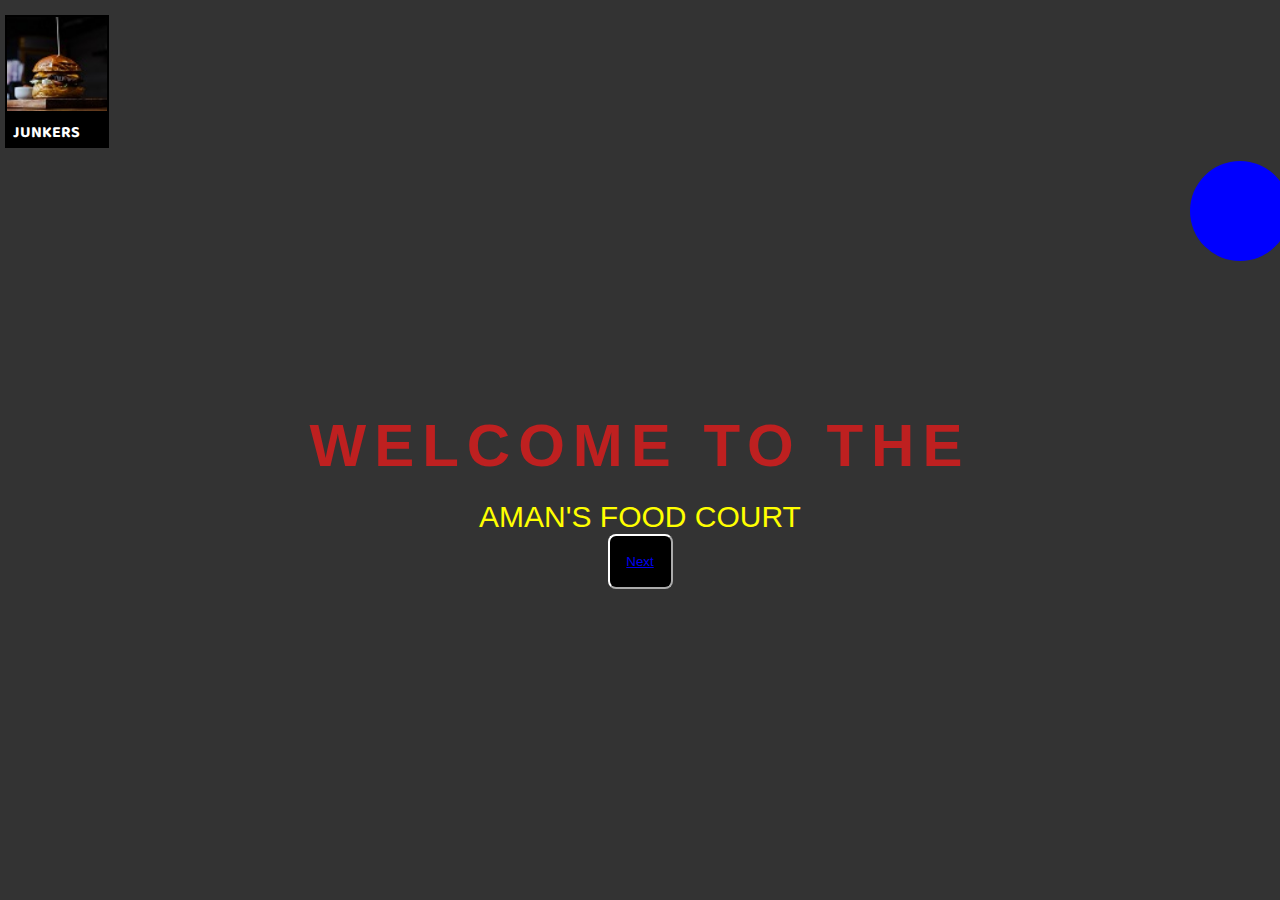
<file: index.html>
<!DOCTYPE html>
<html lang="en">
<head>
    <meta charset="UTF-8">
    <meta name="viewport" content="width=device-width, initial-scale=1.0">
    <link rel="stylesheet" href="css/index.css">
    <link href="https://fonts.googleapis.com/css?family=Baloo+Bhai+2&display=swap" rel="stylesheet">
    <link href="https://fonts.googleapis.com/css?family=Merriweather&display=swap" rel="stylesheet">
    
    <title>Welcome</title>
</head>
<body> <div class="left">
    <img src="../img2/logo.jpg">
         &nbsp; JUNKERS
</div>
   <div class="container">
           
           <div class="box"></div> 
           <span id="text1">Welcome To The</span>
           <span id="text2">Aman's Food Court</span>

           <button class="btn"><a href="food1.html" target="_blank">Next</a></button>
       
   </div>

</body>
</html>
</file>
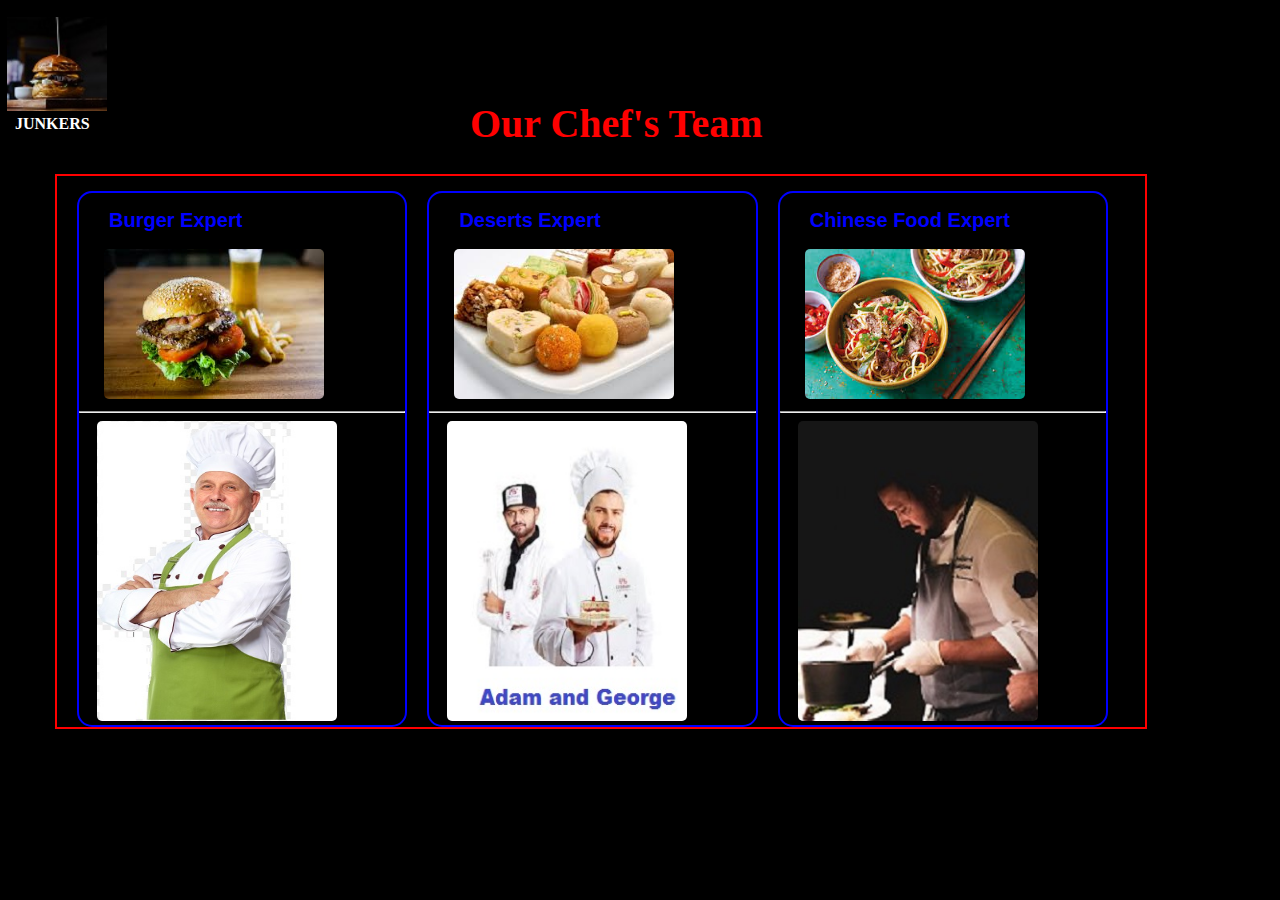
<file: chef.html>
<!DOCTYPE html>
<html lang="en">
<head>
    <meta charset="UTF-8">
    <meta name="viewport" content="width=device-width, initial-scale=1.0">
    <link rel="stylesheet"  href="css/chef.css">
    
    <title>Most Important Team Members</title>
</head>
<body>
    <div class="left">
        <img src="../img2/logo.jpg">
             &nbsp; JUNKERS
    </div>
    
    <h1>Our Chef's Team</h1>
    
    <div class="container">
        
        <div class="box">
            <h2>Burger Expert</h2>
                <img src="../img2/burger.jpg">
                <hr>
                <div class="sec">
                    <img  src="../img2/f30.jpg">
                </div>
        </div>
        <div class="box">
            <h2>Deserts Expert</h2>
                <img src="../img2/desers.jpg">
                <hr>
                <div class="sec">
                <img  src="../img2/f21.jpg">
            </div>
        </div>
        <div class="box">
            <h2>Chinese Food Expert</h2>
                <img src="../img2/noodles1.jpg">
               <hr>
               <div class="sec">
                <img  src="../img2/f34.jpg">
            </div>
        </div>
    </div>
</body>
</html>
</file>
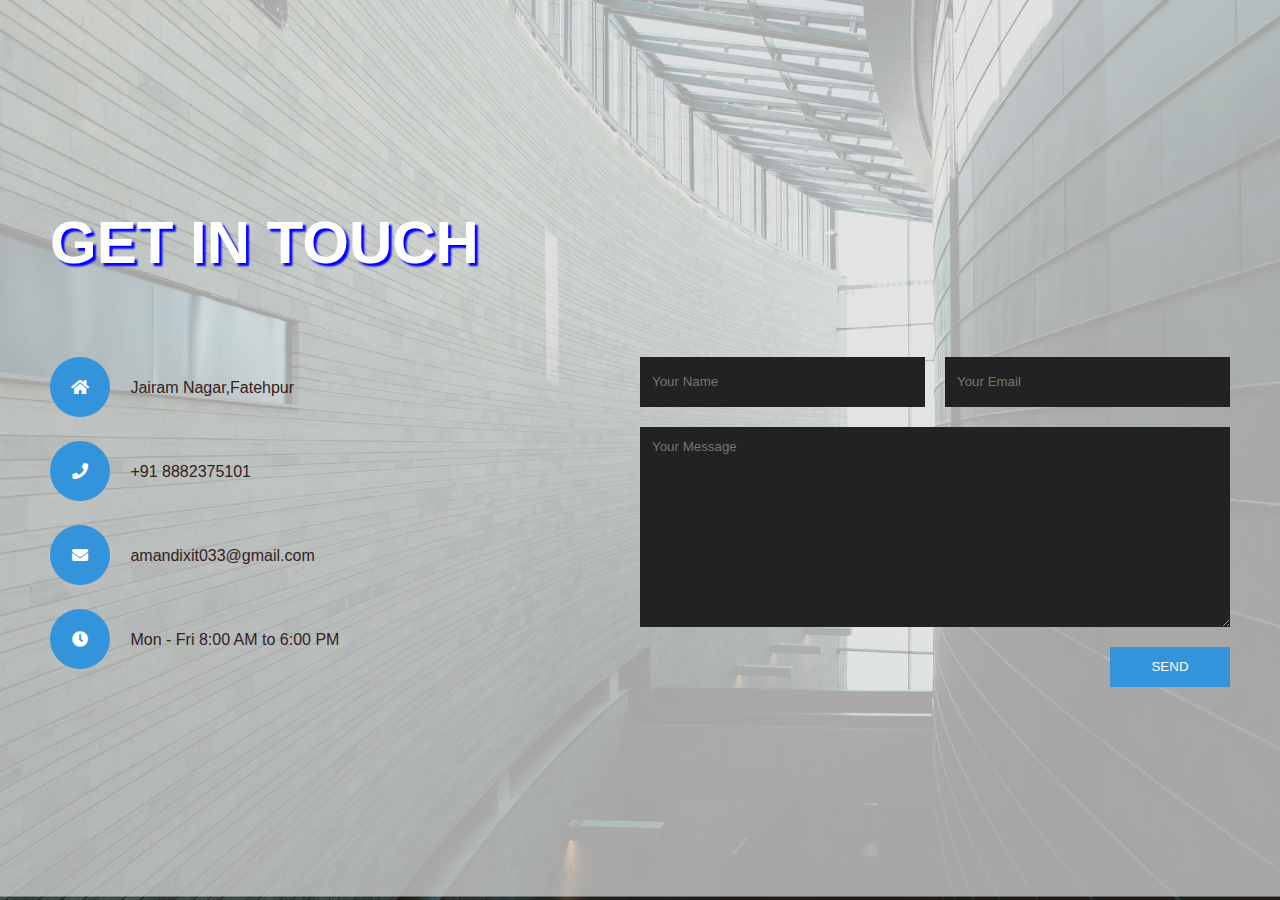
<file: contact.html>
<!DOCTYPE html>
<html lang="en">
<head>
  <meta charset="UTF-8">
  <meta name="viewport" content="width=device-width, initial-scale=1.0">
  <title></title>
  <link rel="stylesheet" href="https://cdnjs.cloudflare.com/ajax/libs/font-awesome/5.13.0/css/all.min.css">
  <link rel="stylesheet" href="css/contact.css">
</head>
<body>
  <div class="contact-page">
    <h2>Get in touch</h2>
    <div class="contact-info">
      <div class="item">
        <i class="icon fas fa-home"></i>
        Jairam Nagar,Fatehpur
      </div>
      <div class="item">
        <i class="icon fas fa-phone"></i>
        +91 8882375101
      </div>
      <div class="item">
        <i class="icon fas fa-envelope"></i>
        amandixit033@gmail.com
      </div>
      <div class="item">
        <i class="icon fas fa-clock"></i>
        Mon - Fri 8:00 AM to 6:00 PM
      </div>
    </div>
    <form action="" class="contact-form">
      <input type="text" class="textb" placeholder="Your Name">
      <input type="email" class="textb" placeholder="Your Email">
      <textarea placeholder="Your Message"></textarea>
      <input type="submit" class="btn" value='Send'>
    </form>
  </div>
</body>
</html>
</file>
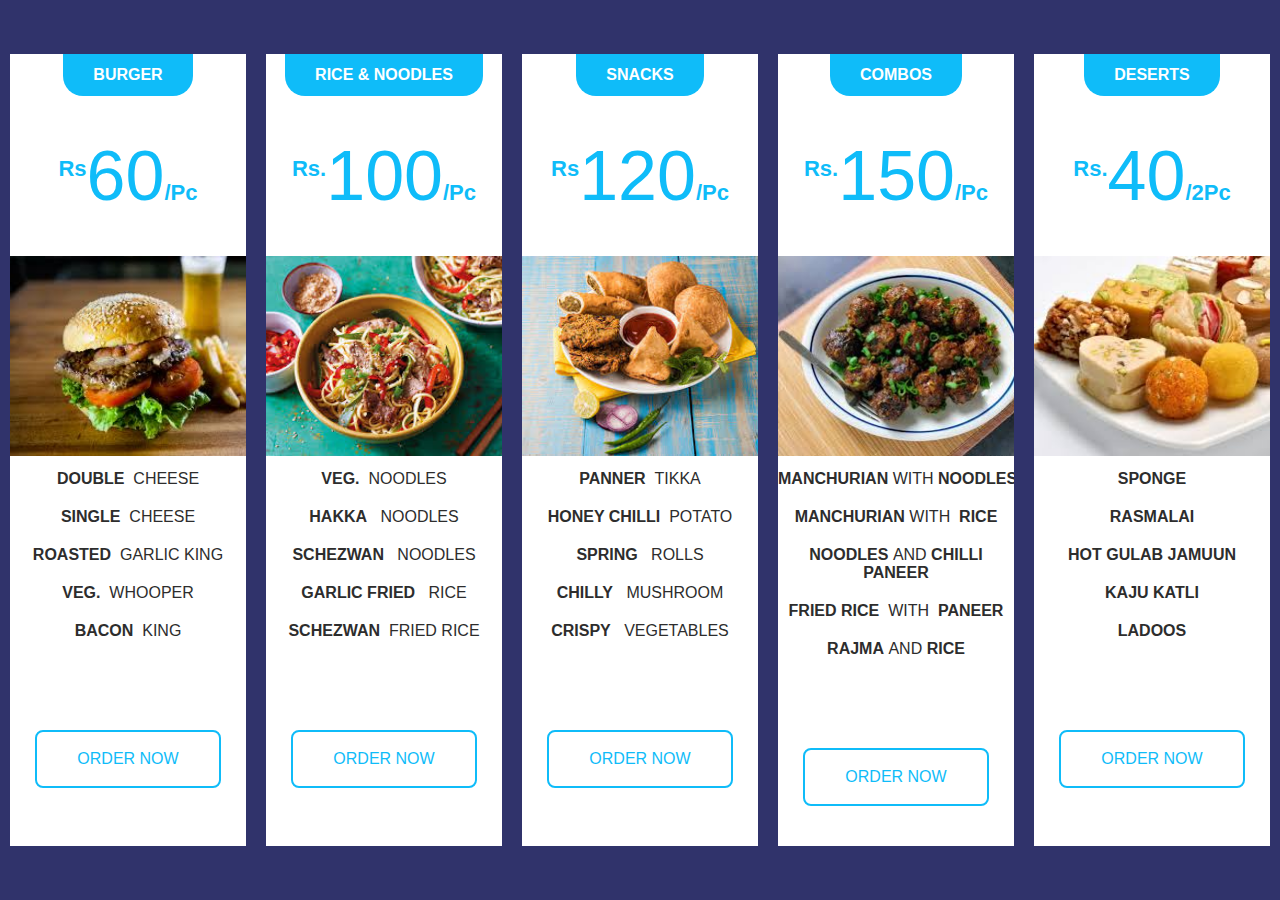
<file: menu.html>
<!DOCTYPE html>
<html lang="en">
<head>
  <meta charset="UTF-8">
  <meta name="viewport" content="width=device-width, initial-scale=1.0">
  <title>Menu Card</title>
  <link rel="stylesheet" href="css/menu.css">
</head>
  <div class="pricing-table">
    <div class="pricing-card">
      <h3 class="pricing-card-header">Burger</h3>
      <div class="price"><sup>Rs</sup>60<span>/Pc</span></div>
      <ul>
          <img src="../img2/burger.jpg">
        <li><strong>Double</strong>&nbsp;&nbsp;Cheese</li>
        <li><strong>Single</strong>&nbsp;&nbsp;Cheese</li>
        <li><strong>Roasted</strong>&nbsp;&nbsp;Garlic King</li>
        <li><strong>Veg.</strong>&nbsp;&nbsp;Whooper</li>
        <li><strong>Bacon</strong>&nbsp;&nbsp;King</li>
      </ul>
      <a href="orders.html" class="order-btn">Order Now</a>
    </div>

    <div class="pricing-card">
      <h3 class="pricing-card-header">Rice & Noodles</h3>
      <div class="price"><sup>Rs.</sup>100<span>/Pc</span></div>
      <ul>
          <img src="../img2/noodles1.jpg">
        <li><strong>Veg.</strong>&nbsp;&nbsp;Noodles</li>
        <li><strong>Hakka</strong> &nbsp;&nbsp;Noodles</li>
        <li><strong>Schezwan</strong>&nbsp;&nbsp; Noodles</li>
        <li><strong>Garlic Fried</strong> &nbsp;&nbsp;Rice</li>
        <li><strong>Schezwan</strong>&nbsp;&nbsp;Fried Rice</li>
      </ul>
      <a href="orders.html" class="order-btn">Order Now</a>
    </div>

    <div class="pricing-card">
      <h3 class="pricing-card-header">Snacks</h3>
      <div class="price"><sup>Rs</sup>120<span>/Pc</span></div>
      <ul>
          <img src="../img2/snacks.jpg">
        <li><strong>Panner</strong>&nbsp;&nbsp;Tikka</li>
        <li><strong>Honey Chilli</strong>&nbsp;&nbsp;Potato</li>
        <li><strong>Spring</strong>&nbsp;&nbsp; Rolls</li>
        <li><strong>Chilly</strong> &nbsp;&nbsp;Mushroom</li>
        <li><strong>Crispy</strong>&nbsp;&nbsp; Vegetables</li>
      </ul>
      <a href="orders.html" class="order-btn">Order Now</a>
    </div>

    <div class="pricing-card">
      <h3 class="pricing-card-header">Combos</h3>
      <div class="price"><sup>Rs.</sup>150<span>/Pc</span></div>
      <ul>
          <img src="../img2/manch.jpg">
        <li><strong>Manchurian</strong>&nbsp;with<strong>&nbsp;Noodles</strong></li>
        <li><strong>manchurian</strong>&nbsp;with<strong>&nbsp; Rice</strong></li>
        <li><strong>Noodles</strong>&nbsp;and<strong>&nbsp;Chilli Paneer</strong></li>
        <li><strong>Fried Rice</strong> &nbsp;with<strong>&nbsp; Paneer</strong></li>
        <li><strong>Rajma</strong>&nbsp;and<strong>&nbsp;Rice</strong></li>
      </ul>
      <a href="orders.html" class="order-btn">Order Now</a>
    </div>
    <div class="pricing-card">
        <h3 class="pricing-card-header">Deserts</h3>
        <div class="price"><sup>Rs.</sup>40<span>/2Pc</span></div>
        <ul>
            <img src="../img2/desers.jpg">
          <li><strong>Sponge</strong></li>
          <li><strong>Rasmalai</li>
          <li><strong>Hot Gulab Jamuun</li>
          <li><strong>Kaju Katli</strong> </li>
          <li><strong>Ladoos</strong></li>
        </ul>
        <a href="orders.html" class="order-btn">Order Now</a>
      </div>
      
  </div>
</body>
</html>
</file>
<file: css/index.css>
*{
margin:0;
padding: 0;
font-family:sans-serif;
}

body{
    background-color:#333;
}

.container{
    text-align:center;
    position:absolute;
    top:50%;
    left:50%;
    transform:translate(-50%,-50%);
    width:100%;
}
.container span{
    color:white;
    text-transform: uppercase;
    display:block;
}
#text1{
    
    color:rgb(190, 32, 32);
    font-size:60px;
    font-weight:700;
    letter-spacing: 8px;
    margin-bottom:20px;
    position:relative;
    animation:text 3s 1;
}

#text2{

    font-size: 30px;
    color:yellow;
    animation-name:after;
    animation-duration:3s;
    animation-fill-mode: forwards;
    
}
@keyframes text{
    0%{
        color:black;
        margin-bottom: 20px;
    }
    30%{
        color:blue;
        letter-spacing:25px;
        margin-bottom: 20px;
    }
    65%{
        color:rgb(77, 182, 35);
        letter-spacing:18px;
        margin-bottom: 20px;
    }
    100%{color:lightpink;
        letter-spacing:8px;
        margin-bottom:20px;
    }
}
@keyframes after{
    0%{
        color:white;
        margin-bottom: 20px;
    }
    30%{
        color:orange;
        letter-spacing:25px;
        margin-bottom: 20px;
    }
    65%{
        color:cyan;
        letter-spacing:18px;
        margin-bottom: 20px;
    }
    100%{color:blue;
        letter-spacing:8px;
        margin-bottom:20px;
    }
}

/* button   */
.btn{
    width:65px;
    height:55px;
    border-radius: 8px;
    background-color:black;
    color:white;
    border-color: white;
    animation-name:opacity;
    animation-duration:5s;
   
    
    
}
.btn a:hover{
    color:yellow;
    cursor:pointer;
    
}
@keyframes opacity{
    0%{
        opacity:0;
    
    }
    50%{
        opacity:0.2;
    
    }

    100%{
        opacity:1;
        
    }
}
/* logo desigining*/
.left{
    width:100px;
    border:2px solid black;
    background-color: black;
    color:white;
    font-weight:bolder;
    font-family: 'Baloo Bhai 2', cursive;
    position:relative;
    top:15px;
    left:5px;
    animation-name: logo;
    animation-duration:2s;
    animation-iteration-count: infinite;
    
    
}

@keyframes logo{
    0%{
        border-radius: 0%;
        background-color: black;
        color:white;
    }
    25%{
        border-radius: 15%;
        background-color:red;
        color:yellow;
    }
    50%{
        border-radius:25%;
        background-color:green;
        color:cyan;
    }
    75%{
        border-radius:15%;
        background-color:white;
        color:black;
    }
    100%{
        border-radius:0%;
        background-color:black;
        color:white;
    }
}
.left img{
    width:100px;
}

/* box desigining */
.box{
    width:100px;
    height:100px;
    position:relative;
    margin:auto;
    top:-150px;
    left:600px;
    background-color:red;
    transition-property: all;
    transition-duration: 5s;
    transition-timing-function: ease-in-out;

    
    
}

.box {
    background-color:blue;
    border-radius:50%;
    transform: rotateZ(180deg);
}
/*@media screen and (max-width:1200px)
{
    .box{
        width:100px;
        height:100px;
        position:relative;
        margin:auto;
        top:-120px;
        left:160px;
        background-color:red;
        transition-property: all;
        transition-duration: 5s;
        transition-timing-function: ease-in-out;
    
        
        
    }
    
    .box {
        background-color:blue;
        border-radius:50%;
        transform: rotateZ(180deg);
    }
}*/
@media screen and (max-width:500px)
{
    .box{
        width:100px;
        height:100px;
        position:relative;
        margin:auto;
        top:-200px;
        left:200px;
        background-color:red;
        transition-property: all;
        transition-duration: 5s;
        transition-timing-function: ease-in-out;
    
        
        
    }
    
    .box {
        background-color:blue;
        border-radius:50%;
        transform: rotateZ(180deg);
    }
    #text1{
        font-size:60px;
        margin-left:45px;
    }
    #text2{
        margin-left:35px;
    }
}
</file>
<file: css/chef.css>
body{
    background-color:black;
    width:100%;
    height:100%;
    margin:0;
    padding:0;
}
.left{
    width:100px;
    border:2px solid black;
    background-color: black;
    color:white;
    font-weight:bolder;
    font-family: 'Baloo Bhai 2', cursive;
    position:relative;
    top:15px;
    left:5px;
    animation-name: logo;
    animation-duration:2s;
    animation-iteration-count: infinite;
    
    
}

@keyframes logo{
    0%{
        border-radius: 0%;
        background-color: black;
        color:white;
    }
    25%{
        border-radius: 15%;
        background-color:red;
        color:yellow;
    }
    50%{
        border-radius:25%;
        background-color:green;
        color:cyan;
    }
    75%{
        border-radius:15%;
        background-color:white;
        color:black;
    }
    100%{
        border-radius:0%;
        background-color:black;
        color:white;
    }
}
.left img{
    width:100px;
}
/* heading tag */
h1{
    font-size:40px;
    margin-left:470px;
    color:red;
    margin-top:-20px;
}

/* container */
.container{
    width:85%;
    height:90%;
    margin-left:55px;
    border:2px solid red;
    display:flex;
    flex-direction:wrap;
}

/* box styling */
.box{
    width:30%;
    height:80%;
    border:2px solid blue;
    margin-left:20px;
    border-radius:15px;
}
.container .box{
    margin-top:15px;
}
.box h2{
    color:blue;
    font-family: sans-serif;
    font-size:20px;
    margin-left:30px;
}
.box img{
    margin-left: 25px;
    border-radius:5px;
    width:220px;
    height:150px;
    
}
.sec img{
    height:300px;
    width:240px;
    margin-left:18px;
}

@media screen and (min-width:690px) and (max-width:1060px)
{

    .left{
        width:100px;
        border:2px solid black;
        background-color: black;
        color:white;
        font-weight:bolder;
        font-family: 'Baloo Bhai 2', cursive;
        position:relative;
        top:15px;
        left:35px;
        animation-name: logo;
        animation-duration:2s;
        animation-iteration-count: infinite;
        
        
    }
    
    @keyframes logo{
        0%{
            border-radius: 0%;
            background-color: black;
            color:white;
        }
        25%{
            border-radius: 15%;
            background-color:red;
            color:yellow;
        }
        50%{
            border-radius:25%;
            background-color:green;
            color:cyan;
        }
        75%{
            border-radius:15%;
            background-color:white;
            color:black;
        }
        100%{
            border-radius:0%;
            background-color:black;
            color:white;
        }
    }
    .left img{
        width:100px;
    }
    .container{
        height:80%;
        width:85%;
    }

    h1{
        margin-left:150px;
        margin-top:-40px;
    }
    .box{
        width:30%;
        border-radius:3px;
    }
    .box img{
        width:150px;
        height:150px;
        margin-left:15px;
    }
    .container .box{
        margin:15px 15px;
    }
    .box h2{
        margin-left:10px;
        font-size:13px;
    }
}

@media screen and (max-width:690px)
{
    body{
        width:60%;
        height:60%;
    }
    h1{
        margin-left:120px;
        font-size:30px;
        margin-top:-70px;
    }
    .container{
        display:flex;
        flex-direction: column;
        width:400px;
        margin-left:25px;
        margin-top:100px;
    }
    .box{
        width:300px;
        height:600px;
        border-radius:0px;
    }
    .container .box{
        margin-left:35px;
    }
    .sec img{
        margin-left:25px;
        margin-top:35px;
    }
}
</file>
<file: css/contact.css>
*{
    margin: 0;
    padding: 0;
    box-sizing: border-box;
    font-family: "Open Sans",sans-serif;
  }
  
  body{
    min-height: 100vh;
    background: url("../img2/bg.png") no-repeat center;
    background-size: cover;
    display: flex;
    align-items: center;
    justify-content: center;
  }
  
  .contact-page{
    width: 100%;
    max-width: 1400px;
    padding: 50px;
    display: flex;
    align-items: flex-start;
    justify-content: center;
    flex-wrap: wrap;
  }
  
  h2{
    width: 100%;
    margin-bottom: 80px;
    text-transform: uppercase;
    color:white;
    text-shadow:3px 3px 2px blue;
    font-size: 60px;
  }
  
  .contact-info, .contact-form{
    flex: 1;
  }
  
  .item{
    margin-bottom: 24px;
    font-size: 16px;
    color: #322;
  }
  
  .icon{
    width: 60px;
    height: 60px;
    line-height: 60px;
    background-color: #3494db;
    text-align: center;
    color: #fff;
    border-radius: 50%;
    margin-right: 16px;
  }
  
  .contact-form{
    display: flex;
    flex-wrap: wrap;
    justify-content: space-between;
  }
  
  .textb{
    width: calc(50% - 10px);
    height: 50px;
    padding: 12px;
    background-color: #222;
    border: none;
    color: #fff;
    margin-bottom: 20px;
  }
  
  textarea{
    width: 100%;
    min-height: 200px;
    max-height: 400px;
    resize: vertical;
    padding: 12px;
    background-color: #222;
    border: none;
    color: #fff;
    margin-bottom: 20px;
  }
  
  .btn{
    width: 120px;
    height: 40px;
    margin-left: auto;
    background-color: #3494db;
    border: none;
    color: #fff;
    text-transform: uppercase;
    cursor: pointer;
    border: 2px solid #3494db;
    transition: .3s linear;
  }
  
  .btn:hover{
    background-color: transparent;
    color: #3494db;
  }
  
  @media screen and (max-width: 980px){
    .contact-page{
      max-width: 800px;
    }
    h2{
      font-size: 40px;
      margin-bottom: 40px;
    }
  
    .contact-info, .contact-form{
      flex: 100%;
      margin-bottom: 30px;
    }
    .textb{
      width: 100%;
    }
  }
</file>
<file: css/menu.css>
*{
    margin: 0;
    padding: 0;
    box-sizing: border-box;
    font-family: "Open Sans",sans-serif;
    text-decoration: none;
    list-style: none;
  }
  
  body{
    background-color: #30336b;
    min-height: 100vh;
    display: flex;
    align-items: center;
  }
  img{
      height:200px;
  }
  .pricing-table{
    display: flex;
    flex-wrap: wrap;
    justify-content: space-around;
    width:min(1600px,100%);
    margin: auto;
  }
  
  .pricing-card{
    flex: 1;
    max-width: 360px;
    background-color: #fff;
    margin: 20px 10px;
    text-align: center;
    cursor: pointer;
    overflow: hidden;
    color: #2d2d2d;
    transition: .3s linear;
  }
  
  .pricing-card-header{
    background-color: #0fbcf9;
    display: inline-block;
    color: #fff;
    padding: 12px 30px;
    border-radius: 0 0 20px 20px;
    font-size: 16px;
    text-transform: uppercase;
    font-weight: 600;
    transition: .4s linear;
  }
  
  .pricing-card:hover .pricing-card-header{
    box-shadow: 0 0 0 42em #0fbcf9;
  }
  
  .price{
    font-size: 70px;
    color: #0fbcf9;
    margin: 40px 0;
    transition: .2s linear;
  }
  
  .price sup, .price span{
    font-size: 22px;
    font-weight: 700;
  }
  
  .pricing-card:hover ,.pricing-card:hover .price{
    color: #fff;
  }
  
  .pricing-card li{
    font-size: 16px;
    padding: 10px 0;
    text-transform: uppercase;
  }
  
  .order-btn{
    display: inline-block;
    margin-bottom: 40px;
    margin-top: 80px;
    border: 2px solid #0fbcf9;
    color: #0fbcf9;
    padding: 18px 40px;
    border-radius: 8px;
    text-transform: uppercase;
    font-weight: 500;
    transition: .3s linear;
  }
  
  .order-btn:hover{
    background-color: #0fbcf9;
    color: #fff;
  }
  
  @media screen and (max-width:1100px){
    .pricing-card{
      flex: 50%;
    }
  }
</file>
